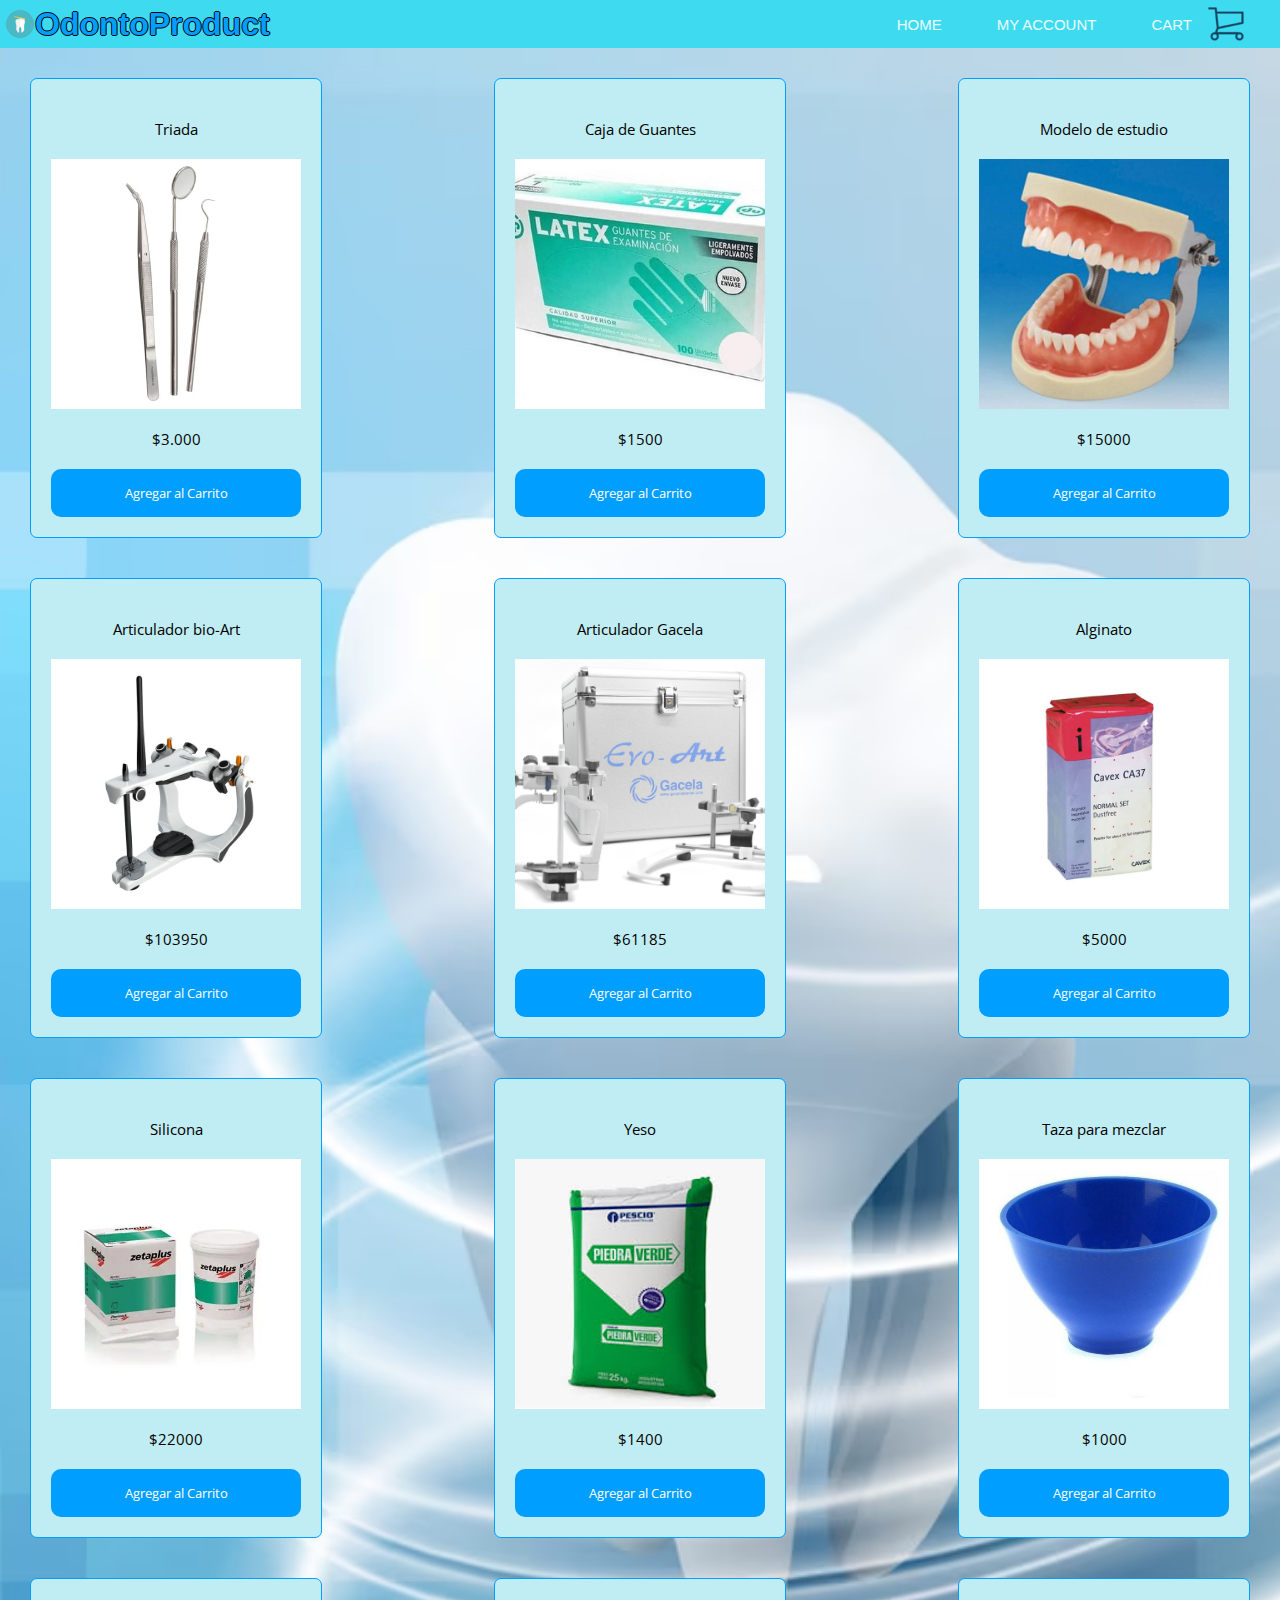
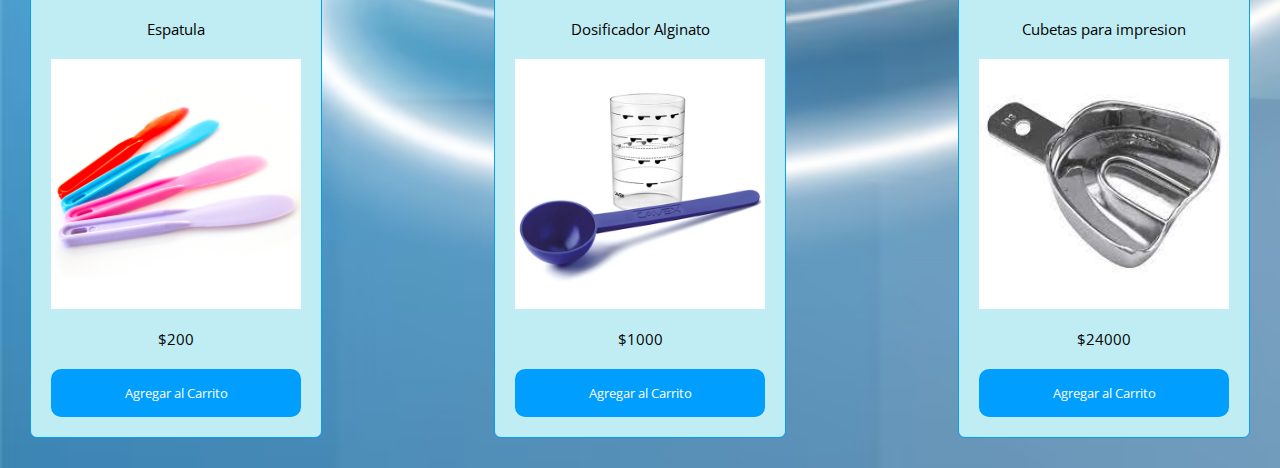
<file: index.html>
<!DOCTYPE html>
<html lang="en">
  <head>
    <meta charset="UTF-8" />
    <meta http-equiv="X-UA-Compatible" content="IE=edge" />
    <meta name="viewport" content="width=device-width, initial-scale=1.0" />
    <link rel="stylesheet" href="./styles/index.css" />
    <link rel="shortcut icon" href="./img/icon-teeth.png" />
    <title>OdontoProduct</title>
  </head>
  <body>
    <nav>
      <div class="nav__container">
        <!-- nav header -->
        <div class="nav__header">
          <img
            src="./img/icon-teeth.png"
            alt=""
            class="nav__logo"
            id="img__logo"
          />
          <a href="" class="nav__logo">OdontoProduct </a>
        </div>
        <!-- <div class="count-products">
          <span id="contador-productos">0</span>
        </div>
        <div class="container-cart-products.hidden-cart">
          <div class="cart-product"></div>
        </div> -->

        <!-- links -->
        <ul class="links">
          <li><a href="" class="links-li">Home</a></li>
          <li><a href="./login.html" class="links-li">My Account</a></li>
          <li>
            <a href="./cart.html" class="links-li" id="cart-li"
              >Cart<img src=./img/cart.png class="cart"></a
            >
          </li>
        </ul>
      </div>
    </nav>

    <section class="section__container">
      <div class="item">
        <span class="item__title">Triada</span>
        <img src="./img/triada.webp" alt="" class="item__image" />
        <span class="item__price">$3.000</span>
        <button class="item__button">Agregar al Carrito</button>
      </div>

      <div class="item">
        <span class="item__title">Caja de Guantes</span>
        <img src="./img/guantes.jpg" alt="" class="item__image" />
        <span class="item__price">$1500</span>
        <button class="item__button">Agregar al Carrito</button>
      </div>

      <div class="item">
        <span class="item__title">Modelo de estudio</span>
        <img src="./img/modelo.jpg" alt="" class="item__image" />
        <span class="item__price">$15000</span>
        <button class="item__button">Agregar al Carrito</button>
      </div>

      <div class="item">
        <span class="item__title">Articulador bio-Art</span>
        <img src="./img/bioart.jpg" alt="" class="item__image" />
        <span class="item__price">$103950</span>
        <button class="item__button">Agregar al Carrito</button>
      </div>

      <div class="item">
        <span class="item__title">Articulador Gacela</span>
        <img src="./img/gacela.jpg" alt="" class="item__image" />
        <span class="item__price">$61185</span>
        <button class="item__button">Agregar al Carrito</button>
      </div>

      <div class="item">
        <span class="item__title">Alginato</span>
        <img src="./img/alginato.jpg" alt="" class="item__image" />
        <span class="item__price">$5000</span>
        <button class="item__button">Agregar al Carrito</button>
      </div>

      <div class="item">
        <span class="item__title">Silicona</span>
        <img src="./img/silicona.webp" alt="" class="item__image" />
        <span class="item__price">$22000</span>
        <button class="item__button">Agregar al Carrito</button>
      </div>

      <div class="item">
        <span class="item__title">Yeso</span>
        <img src="./img/yeso_verde.jpeg" alt="" class="item__image" />
        <span class="item__price">$1400</span>
        <button class="item__button">Agregar al Carrito</button>
      </div>

      <div class="item">
        <span class="item__title">Taza para mezclar</span>
        <img src="./img/taza.jpg" alt="" class="item__image" />
        <span class="item__price">$1000</span>
        <button class="item__button">Agregar al Carrito</button>
      </div>

      <div class="item">
        <span class="item__title">Espatula</span>
        <img src="./img/espatula.png" alt="" class="item__image" />
        <span class="item__price">$200</span>
        <button class="item__button">Agregar al Carrito</button>
      </div>

      <div class="item">
        <span class="item__title">Dosificador Alginato</span>
        <img src="./img/dosificador.jpg" alt="" class="item__image" />
        <span class="item__price">$1000</span>
        <button class="item__button">Agregar al Carrito</button>
      </div>

      <div class="item">
        <span class="item__title">Cubetas para impresion</span>
        <img src="./img/cubeta.jpeg" alt="" class="item__image" />
        <span class="item__price">$24000</span>
        <button class="item__button">Agregar al Carrito</button>
      </div>
    </section>

    <script src="./index.js"></script>
  </body>
</html>
</file>
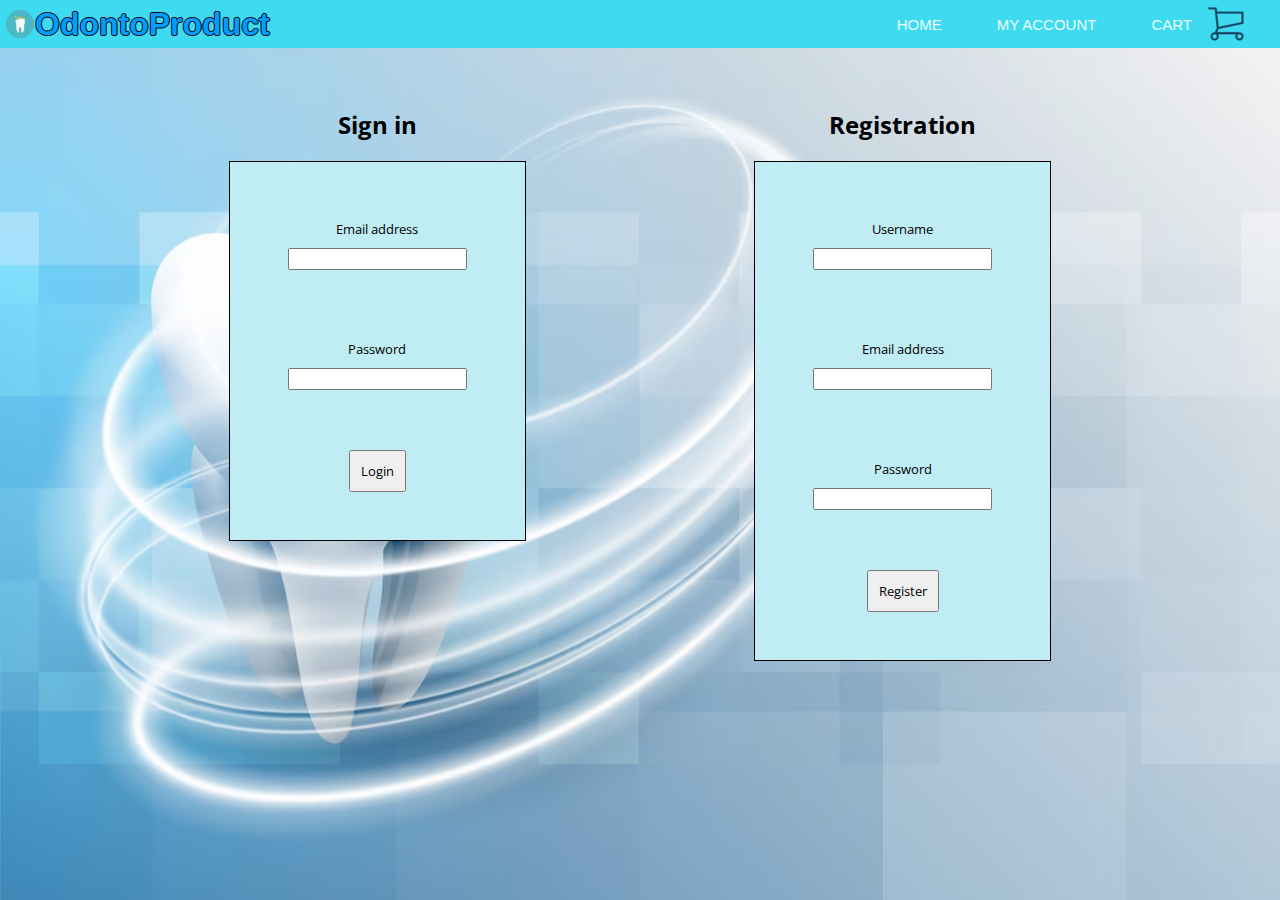
<file: login.html>
<!DOCTYPE html>
<html lang="en">
  <head>
    <meta charset="UTF-8" />
    <meta http-equiv="X-UA-Compatible" content="IE=edge" />
    <meta name="viewport" content="width=device-width, initial-scale=1.0" />
    <link rel="shortcut icon" href="./img/icon-teeth.png" />
    <link rel="stylesheet" href="./styles/index.css" />
    <link rel="stylesheet" href="./styles/login.css" />
    <title>OdontoProduct</title>
  </head>
  <body>
    <nav>
      <div class="nav__container">
        <!-- nav header -->
        <div class="nav__header">
          <img
            src="./img/icon-teeth.png"
            alt=""
            class="nav__logo"
            id="img__logo"
          />
          <a href="" class="nav__logo">OdontoProduct </a>
        </div>

        <!-- links -->
        <ul class="links">
          <li><a href="./index.html" class="links-li">Home</a></li>
          <li><a href="./login.html" class="links-li">My Account</a></li>
          <li>
            <a href="./cart.html" class="links-li" id="cart-li"
              >Cart<img src=./img/cart.png class="cart"></a
            >
          </li>
        </ul>
      </div>
    </nav>

    <section class="section__container-account">
      <form class="form__account">
        <div class="form__title">
          <h2>Sign in</h2>
        </div>

        <div class="form__info">
          <div class="form__div">
            <p>Email address</p>
            <input type="email" name="email" id="email_log" />
          </div>
          <div class="form__div">
            <p>Password</p>
            <input type="password" name="password" id="pass_log" />
          </div>
          <button class="btnAccount" id="btnLogin">Login</button>
        </div>
      </form>

      <form class="form__account">
        <div class="form__title">
          <h2>Registration</h2>
        </div>

        <div class="form__info">
          <div class="form__div">
            <p>Username</p>
            <input type="text" name="username" id="user_reg" />
          </div>

          <div class="form__div">
            <p>Email address</p>
            <input type="email" name="email" id="email_reg" />
          </div>

          <div class="form__div">
            <p>Password</p>
            <input type="password" name="password" id="pass_reg" />
          </div>
          <button class="btnAccount" id="btnReg" type="submit">Register</button>
        </div>
      </form>
    </section>

    <script src="./login.js"></script>
  </body>
</html>
</file>
<file: styles/index.css>
@import url("https://fonts.googleapis.com/css2?family=Open+Sans:wght@300;400;600&display=swap");

* {
  margin: 0;
  padding: 0;
  box-sizing: border-box;
  font-family: "Open Sans", sans-serif;
}

body {
  background-image: url("../img/fondo-login.avif");
  background-repeat: no-repeat;
  background-size: cover;
}

/* nav */

nav {
  background-color: #3edbf0;
  color: #c0fefc;
}

.nav__container {
  display: flex;
  align-items: center;
  justify-content: space-between;
  padding: 0 5px;
}

.links {
  display: flex;
  gap: 5px;
  padding: 0;
  list-style-type: none;
  align-items: baseline;
}

.links-li {
  color: #ecfcff;
  text-decoration: none;
  font-family: sans-serif;
  padding: 0px 25px;
  font-size: 15px;
  /* line-height: 80px; */
  text-transform: uppercase;
}

.nav__toggle {
  width: 20px;
  display: flex;
}

.nav__header {
  display: flex;
  align-items: center;
}

#img__logo {
  height: 30px;
  width: 30px;
  object-fit: cover;
}
.nav__logo {
  font-size: 200%;
  color: #009eff;
  font-family: sans-serif;
  text-decoration: none;
  font-weight: bold;
  text-shadow: 1px 0px 0px black, 0px 1px 0px black, -1px 0px 0px black,
    0px -1px 0px black;
}
.rotate {
  transform: rotate(180deg);
}

.show-links {
  height: 10rem;
  /* al hacer click en el boton  */
}

#cart-li {
  display: flex;
  align-items: center;
  gap: 10px;
}

/* SECTION */
.item__image {
  height: 250px;
  width: 250px;
  object-fit: cover;
}

.section__container {
  padding: 10px;
  margin: auto;
  display: flex;
  flex-wrap: wrap;
  justify-content: space-between;
}

.item {
  display: flex;
  margin: 20px;
  padding: 20px;
  border: 1px solid #009eff;
  flex-direction: column;
  justify-content: space-between;
  text-align: center;
  background-color: #c0edf3;
  border-radius: 7px;
  font-size: 15px;
}

.item__title {
  margin: 20px;
}

.item__price {
  margin: 20px;
}

.item__button {
  top: 50%;
  background-color: #009eff;
  color: #fff;
  border: none;
  border-radius: 10px;
  padding: 15px;
  min-height: 30px;
  min-width: 120px;
}

.item__button:hover {
  background-color: #3edbf0;
  transition: 0.7s;
  box-shadow: 0 0 0 1px blue;
  outline-color: transparent;
  outline-style: solid;
  color: #ecfcff;
}
.item__button:active {
  background-color: blue;
  box-shadow: 0 5px blue;
  transform: translateY(4px);
}
</file>
<file: styles/login.css>
/* My Account */

body {
  background-image: url("../img/fondo-login.avif");
  background-repeat: no-repeat;
  background-size: cover;
}

.section__container-account {
  padding: 40px;
  margin: auto;
  display: flex;
  flex-wrap: nowrap;
  justify-content: space-evenly;
  flex-direction: row;
}

.form__account {
  margin: 20px;
  text-align: center;
}

.form__info {
  display: flex;
  margin: 20px;
  padding: 48px;
  border: 1px solid black;
  flex-direction: column;
  justify-content: center;
  text-align: center;
  align-items: center;
  background-color: #c0edf3;
  gap: 50px;
}

.form__div {
  padding: 10px;
  display: flex;
  flex-direction: column;
  align-items: center;
  gap: 10px;
}

button {
  padding: 10px;
}

p {
  font-size: small;
}
</file>
